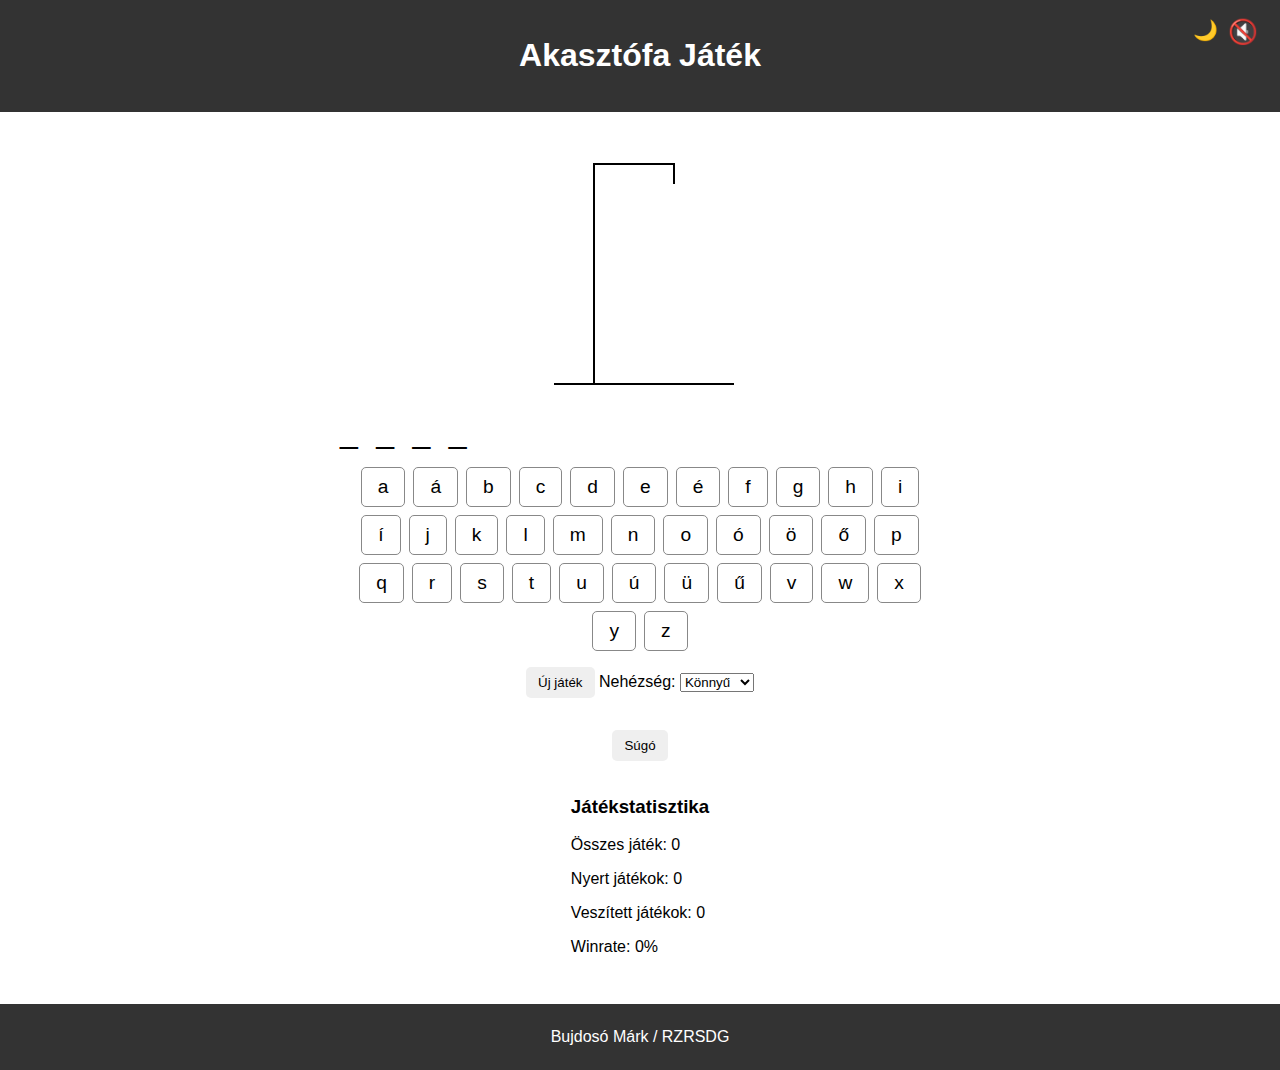
<file: Hangman/index.html>
<!DOCTYPE html>
<html lang="hu">
<head>
    <meta charset="UTF-8" />
    <meta name="viewport" content="width=device-width, initial-scale=1.0" />
    <title>Akasztófa Játék</title>
    <link rel="stylesheet" href="css/style.css" />
</head>
<body>
<header>
    <h1>Akasztófa Játék</h1>
</header>
<button id="soundToggle">🔇</button>
<button id="themeToggle">🌙</button>

<main>
    <section id="hangman">
        <canvas id="static-canvas" width="200" height="250"></canvas>
        <canvas id="hangman-canvas" width="200" height="250"></canvas>
        <div id="word"></div>
        <div id="letters"></div>
    </section>

    <section id="controls">
        <button id="new-game">Új játék</button>
        <label for="difficulty">Nehézség: </label>
        <select id="difficulty">
            <option value="easy">Könnyű</option>
            <option value="medium">Közepes</option>
            <option value="hard">Nehéz</option>
        </select>
    </section>

    <section id="help">
        <button onclick="toggleHelp()">Súgó</button>
        <div id="help-text" class="hidden">
            <p>Találd ki a szót! Kattints a betűkre, vagy használd a billentyűzetet. 7 hiba után vége a játéknak!</p>
            <p>Használható billentyűk: A-Z</p>
        </div>
    </section>

    <div id="stats">
        <h3>Játékstatisztika</h3>
        <p>Összes játék: <span id="total-games">0</span></p>
        <p>Nyert játékok: <span id="wins">0</span></p>
        <p>Veszített játékok: <span id="losses">0</span></p>
        <p>Winrate: <span id="winrate">0</span>%</p>
    </div>

</main>

<footer>
    <p>Bujdosó Márk / RZRSDG</p>
</footer>
<!--hangok-->
<audio id="correct-sound" src="audio/correct.mp3"></audio>
<audio id="wrong-sound" src="audio/wrong.mp3"></audio>
<audio id="start-sound" src="audio/start.mp3"></audio>

<script src="script.js"></script>
</body>
</html>
</file>
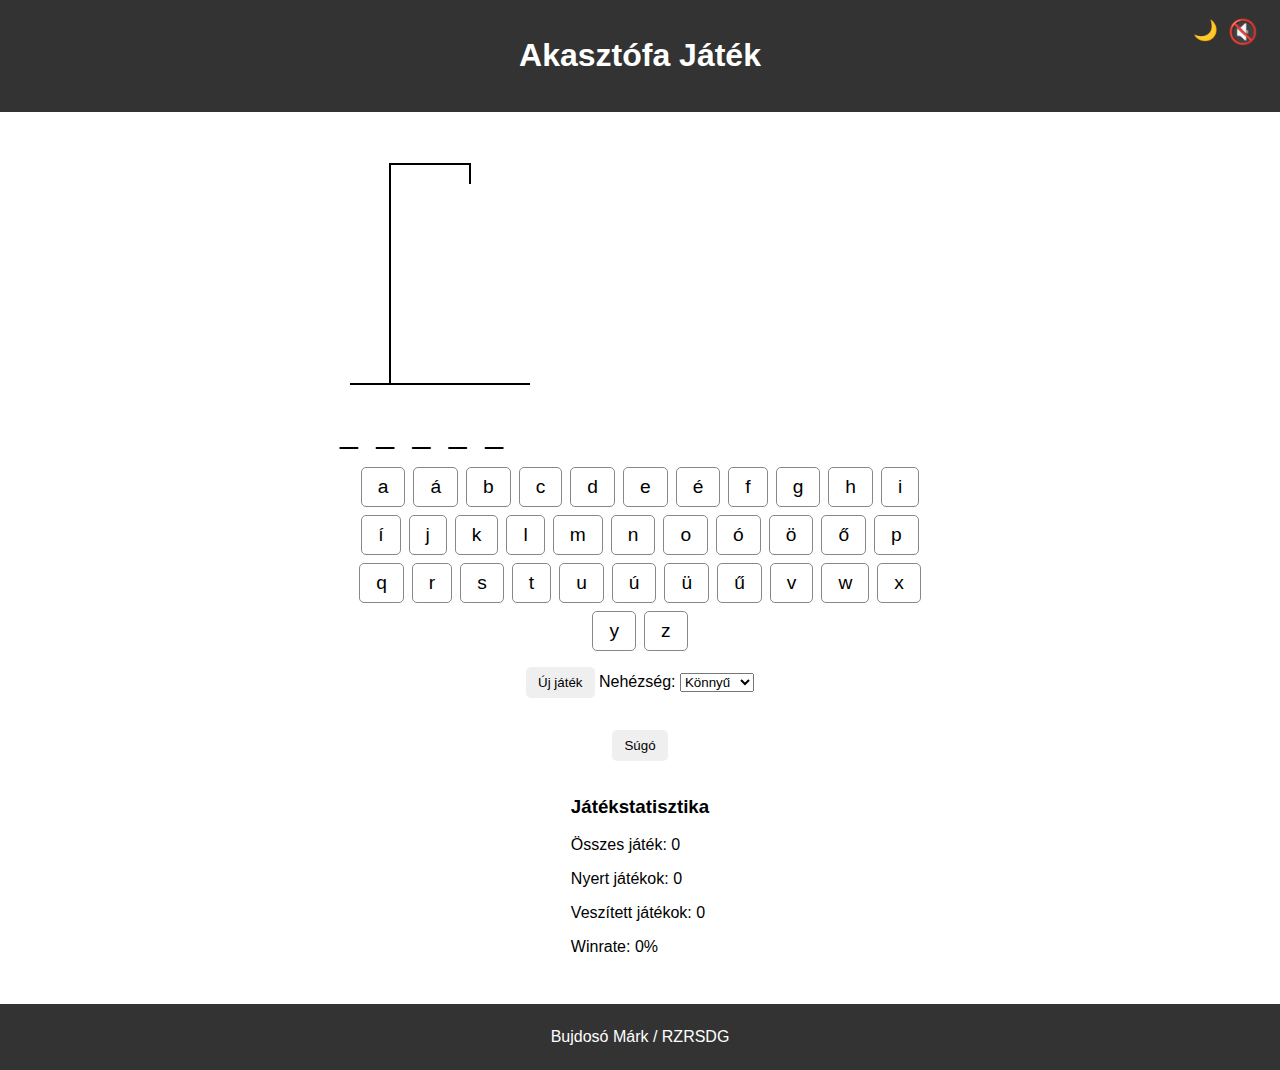
<file: RZRSDG/index.html>
<!DOCTYPE html>
<html lang="hu">
<head>
    <meta charset="UTF-8" />
    <meta name="viewport" content="width=device-width, initial-scale=1.0" />
    <title>Akasztófa Játék</title>
    <link rel="stylesheet" href="css/style.css" />
</head>
<body>
<header>
    <h1>Akasztófa Játék</h1>
</header>
<button id="soundToggle">🔇</button>
<button id="themeToggle">🌙</button>

<main>
    <section id="hangman">
        <canvas id="hangman-canvas" width="200" height="250"></canvas>
        <div id="word"></div>
        <div id="letters"></div>
    </section>

    <section id="controls">
        <button id="new-game">Új játék</button>
        <label for="difficulty">Nehézség: </label>
        <select id="difficulty">
            <option value="easy">Könnyű</option>
            <option value="medium">Közepes</option>
            <option value="hard">Nehéz</option>
        </select>
    </section>

    <section id="help">
        <button onclick="toggleHelp()">Súgó</button>
        <div id="help-text" class="hidden">
            <p>Találd ki a szót! Kattints a betűkre, vagy használd a billentyűzetet. 7 hiba után vége a játéknak!</p>
            <p>Használható billentyűk: A-Z</p>
        </div>
    </section>

    <div id="stats">
        <h3>Játékstatisztika</h3>
        <p>Összes játék: <span id="total-games">0</span></p>
        <p>Nyert játékok: <span id="wins">0</span></p>
        <p>Veszített játékok: <span id="losses">0</span></p>
        <p>Winrate: <span id="winrate">0</span>%</p>
    </div>

</main>

<footer>
    <p>Bujdosó Márk / RZRSDG</p>
</footer>
<!--hangok-->
<audio id="correct-sound" src="audio/correct.mp3"></audio>
<audio id="wrong-sound" src="audio/wrong.mp3"></audio>
<audio id="start-sound" src="audio/start.mp3"></audio>

<script src="script.js"></script>
</body>
</html>
</file>
<file: Hangman/css/style.css>
body {
    font-family: Arial, sans-serif;
    margin: 0;
    padding: 0;
    background-color: #f4f4f4;
    color: #333;
    display: flex;
    flex-direction: column;
    min-height: 100vh;
}

header {
    background-color: #333;
    color: white;
    padding: 1rem;
    text-align: center;
}

main {
    flex: 1;
    display: flex;
    flex-direction: column;
    align-items: center;
    padding: 2rem;
}

#word {
    font-size: 2rem;
    letter-spacing: 0.3rem;
    margin: 1rem 0;
}

#letters {
    display: flex;
    flex-wrap: wrap;
    max-width: 600px;
    gap: 0.5rem;
    justify-content: center;
}

#letters button {
    padding: 0.5rem 1rem;
    font-size: 1.2rem;
    cursor: pointer;
    border: 1px solid #888;
    background-color: white;
    transition: background-color 0.3s ease;
}

#letters button:hover {
    background-color: #ddd;
}

#controls, #help {
    margin: 1rem 0;
}

#help-text {
    margin-top: 1rem;
    padding: 1rem;
    background-color: #eee;
    border: 1px solid #ccc;
    max-width: 400px;
}

.hidden {
    display: none;
}

footer {
    background-color: #333;
    color: white;
    text-align: center;
    padding: 0.5rem;
}
/*hangero(I/0)*/
#soundToggle {
    position: fixed;
    top: 10px;
    right: 10px;
    font-size: 24px;
    background: none;
    border: none;
    cursor: pointer;
    z-index: 1000;
}

/*darkmode*/
body.dark {
    --bg-color: #121212;
    --text-color: #ffffff;
    --button-bg: #333333;
}

body {
    background-color: var(--bg-color);
    color: var(--text-color);
    transition: background-color 0.3s ease, color 0.3s ease;
}

button {
    border: none;
    padding: 8px 12px;
    border-radius: 5px;
    cursor: pointer;
    transition: background-color 0.3s ease, color 0.3s ease;
}

#themeToggle {
    position: fixed;
    top: 10px;
    right: 50px; /* a hangkapcsoló mellé */
    font-size: 20px;
    background: none;
    border: none;
}
</file>
<file: RZRSDG/css/style.css>
body {
    font-family: Arial, sans-serif;
    margin: 0;
    padding: 0;
    background-color: #f4f4f4;
    color: #333;
    display: flex;
    flex-direction: column;
    min-height: 100vh;
}

header {
    background-color: #333;
    color: white;
    padding: 1rem;
    text-align: center;
}

main {
    flex: 1;
    display: flex;
    flex-direction: column;
    align-items: center;
    padding: 2rem;
}

#word {
    font-size: 2rem;
    letter-spacing: 0.3rem;
    margin: 1rem 0;
}

#letters {
    display: flex;
    flex-wrap: wrap;
    max-width: 600px;
    gap: 0.5rem;
    justify-content: center;
}

#letters button {
    padding: 0.5rem 1rem;
    font-size: 1.2rem;
    cursor: pointer;
    border: 1px solid #888;
    background-color: white;
    transition: background-color 0.3s ease;
}

#letters button:hover {
    background-color: #ddd;
}

#controls, #help {
    margin: 1rem 0;
}

#help-text {
    margin-top: 1rem;
    padding: 1rem;
    background-color: #eee;
    border: 1px solid #ccc;
    max-width: 400px;
}

.hidden {
    display: none;
}

footer {
    background-color: #333;
    color: white;
    text-align: center;
    padding: 0.5rem;
}
/*hangero(I/0)*/
#soundToggle {
    position: fixed;
    top: 10px;
    right: 10px;
    font-size: 24px;
    background: none;
    border: none;
    cursor: pointer;
    z-index: 1000;
}

/*darkmode*/
body.dark {
    --bg-color: #121212;
    --text-color: #ffffff;
    --button-bg: #333333;
}

body {
    background-color: var(--bg-color);
    color: var(--text-color);
    transition: background-color 0.3s ease, color 0.3s ease;
}

button {
    border: none;
    padding: 8px 12px;
    border-radius: 5px;
    cursor: pointer;
    transition: background-color 0.3s ease, color 0.3s ease;
}

#themeToggle {
    position: fixed;
    top: 10px;
    right: 50px; /* a hangkapcsoló mellé */
    font-size: 20px;
    background: none;
    border: none;
}
</file>
